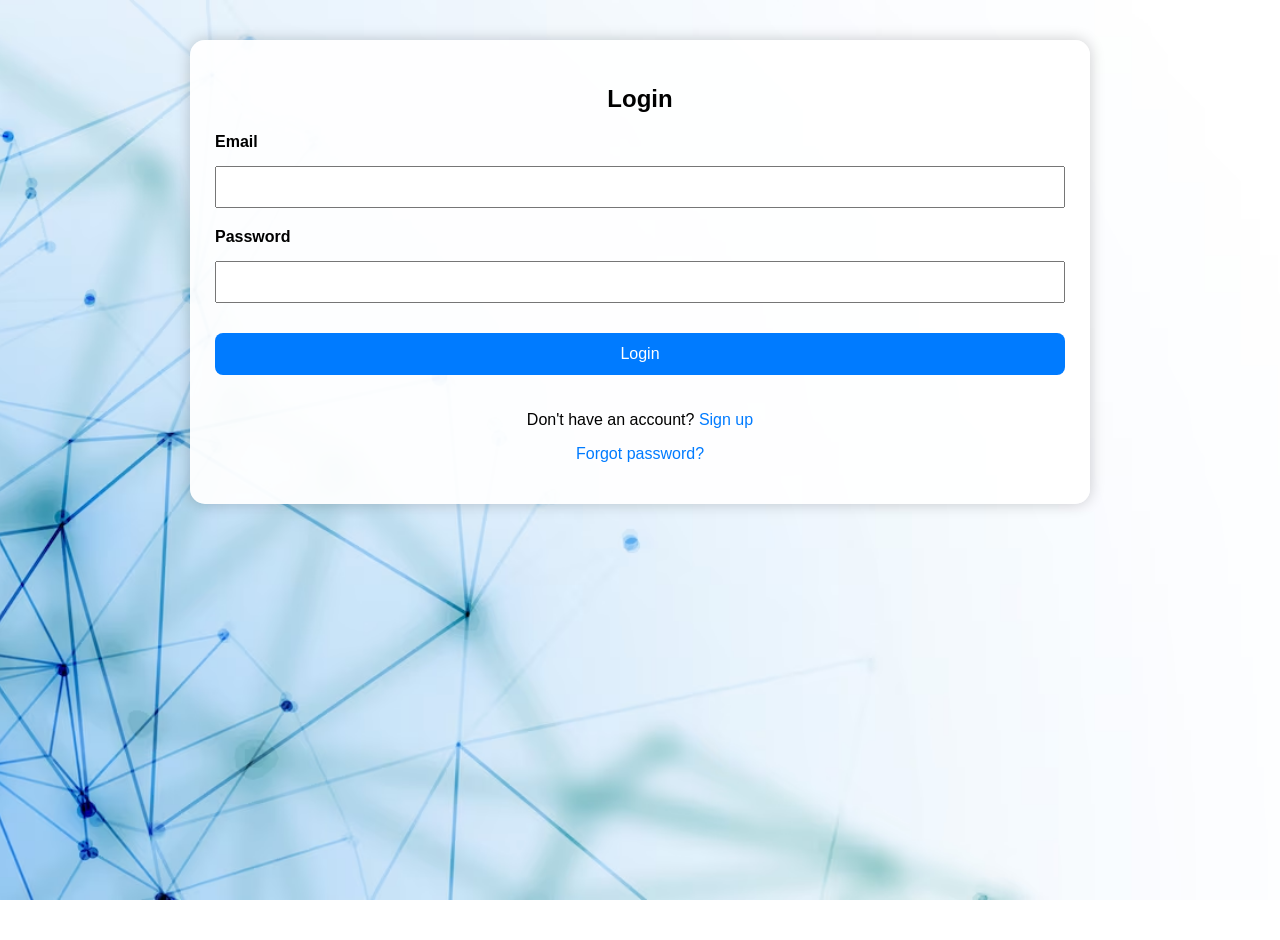
<file: index.html>
<!DOCTYPE html>
<html lang="en">
<head>
  <meta charset="UTF-8" />
  <meta name="viewport" content="width=device-width, initial-scale=1.0"/>
  <title>Login</title>
  <link rel="stylesheet" href="styles.css" />
</head>
<body>

  <div class="login-container">
    <h2>Login</h2>
    <form action="stores.html" method="GET">
      <label for="email">Email</label>
      <input type="email" id="email" name="email" required>

      <label for="password">Password</label>
      <input type="password" id="password" name="password" required>

      <button type="submit">Login</button>
    </form>

    <div class="extra-links">
      <p>Don't have an account? <a href="signup.html">Sign up</a></p>
      <p><a href="#">Forgot password?</a></p>
    </div>
  </div>

</body>
</html>
</file>
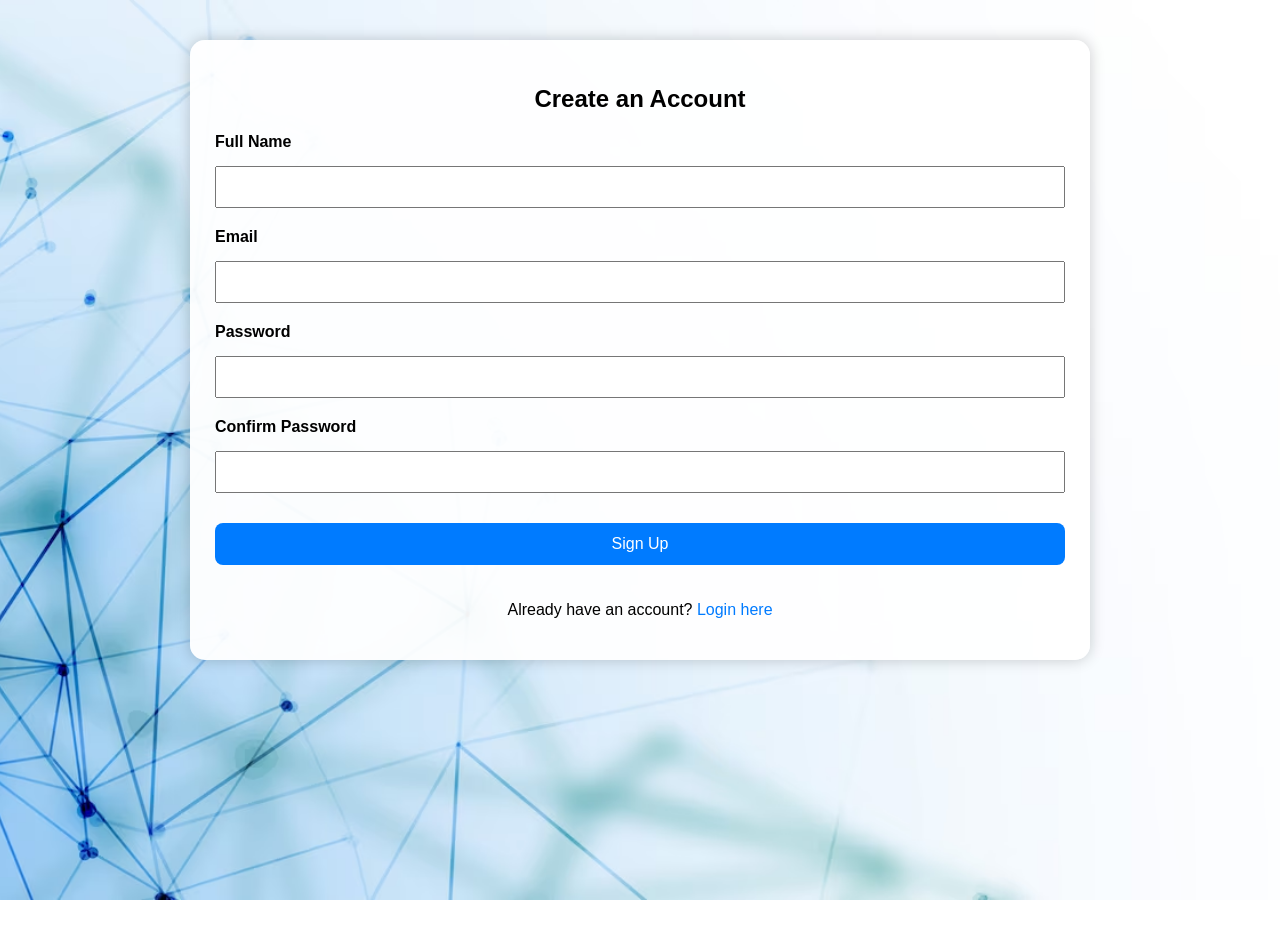
<file: signup.html>
<!DOCTYPE html>
<html lang="en">
<head>
  <meta charset="UTF-8" />
  <meta name="viewport" content="width=device-width, initial-scale=1.0"/>
  <title>Sign Up</title>
  <link rel="stylesheet" href="styles.css" />
</head>
<body>

  <div class="login-container">
    <h2>Create an Account</h2>
    <form action="index.html" method="GET">
      <label for="fullname">Full Name</label>
      <input type="text" id="fullname" name="fullname" required>

      <label for="email">Email</label>
      <input type="email" id="email" name="email" required>

      <label for="password">Password</label>
      <input type="password" id="password" name="password" required>

      <label for="confirm-password">Confirm Password</label>
      <input type="password" id="confirm-password" name="confirm-password" required>

      <button type="submit">Sign Up</button>
    </form>

    <div class="extra-links">
      <p>Already have an account? <a href="index.html">Login here</a></p>
    </div>
  </div>

</body>
</html>
</file>
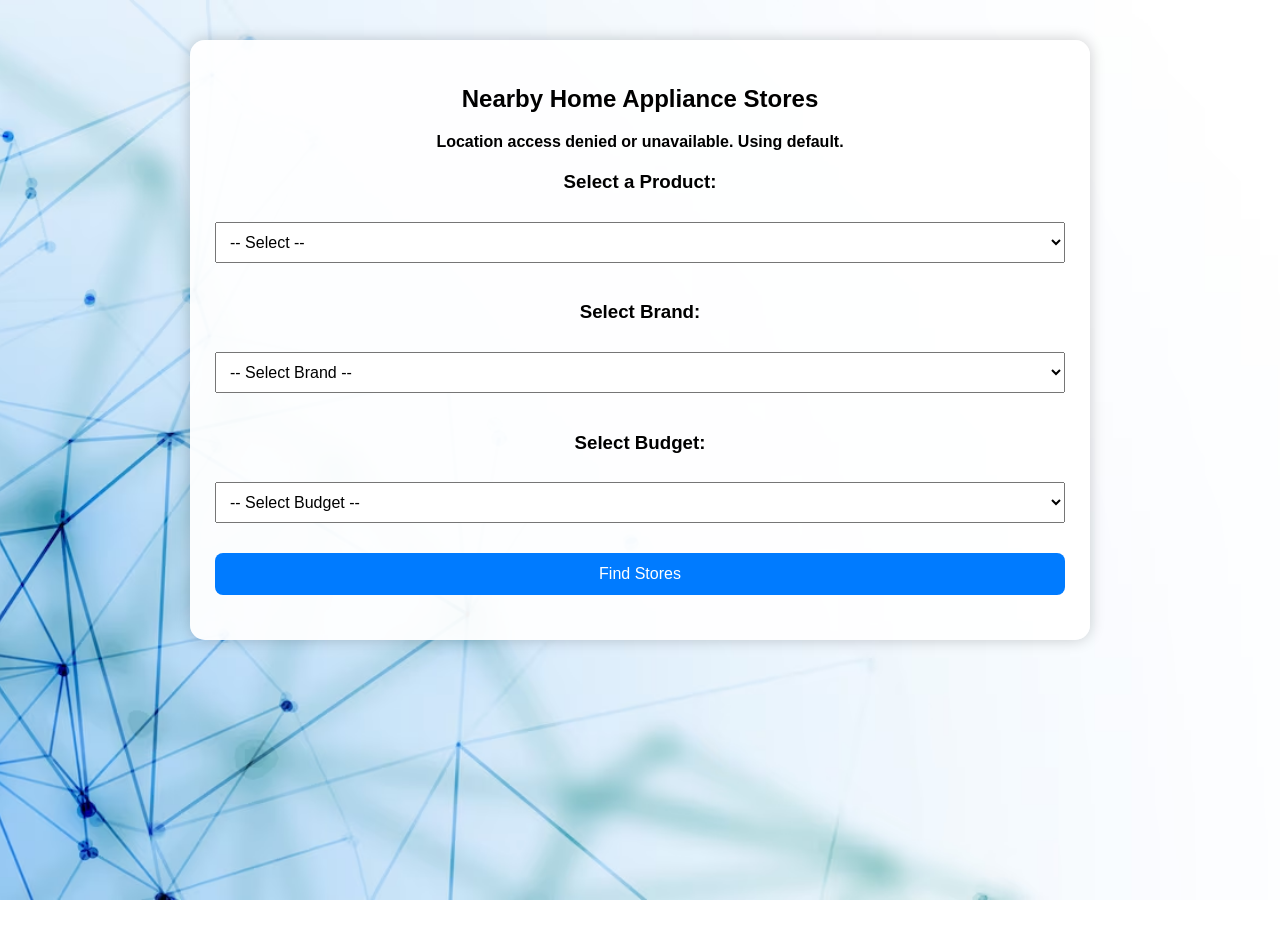
<file: stores.html>
<!DOCTYPE html>
<html lang="en">
<head>
  <meta charset="UTF-8" />
  <title>Nearby Home Appliance Stores</title>
  <meta name="viewport" content="width=device-width, initial-scale=1.0" />
  <link rel="stylesheet" href="styles.css" />
</head>
<body>

  <div class="container">
    <h2>Nearby Home Appliance Stores</h2>
    <div id="location">Detecting location...</div>

    <h3>Select a Product:</h3>
    <select id="productSelect" onchange="updateBrandOptions()"></select>

    <h3>Select Brand:</h3>
    <select id="brandSelect">
      <option disabled selected>-- Select Brand --</option>
    </select>

    <h3>Select Budget:</h3>
    <select id="budgetSelect">
      <option disabled selected>-- Select Budget --</option>
      <option value="10000">Below ₹10,000</option>
      <option value="20000">Below ₹20,000</option>
      <option value="30000">Below ₹30,000</option>
      <option value="50000">Below ₹50,000</option>
      <option value="100000">Below ₹1,00,000</option>
    </select>

    <button onclick="showStores()">Find Stores</button>

    <div id="storeResults"></div>
  </div>

<script>
  // full JavaScript logic from your original file goes here (unchanged)
    const products_pool = [
      { name: "Refrigerator", brand: "Samsung", rating: 4.3, price: 28000 },
      { name: "Refrigerator", brand: "LG", rating: 4.2, price: 26000 },
      { name: "Refrigerator", brand: "Whirlpool", rating: 4.1, price: 24000 },
      { name: "Refrigerator", brand: "Godrej", rating: 3.9, price: 20000 },
      { name: "Refrigerator", brand: "Haier", rating: 4.0, price: 22000 },
      { name: "AC", brand: "LG", rating: 4.3, price: 32000 },
      { name: "AC", brand: "Voltas", rating: 4.1, price: 30000 },
      { name: "AC", brand: "Daikin", rating: 4.4, price: 35000 },
      { name: "AC", brand: "Blue Star", rating: 4.0, price: 28000 },
      { name: "AC", brand: "Carrier", rating: 4.2, price: 29000 },
      { name: "TV", brand: "Sony", rating: 4.5, price: 45000 },
      { name: "TV", brand: "Samsung", rating: 4.4, price: 40000 },
      { name: "TV", brand: "LG", rating: 4.3, price: 38000 },
      { name: "TV", brand: "TCL", rating: 4.0, price: 30000 },
      { name: "TV", brand: "Panasonic", rating: 4.1, price: 31000 },
      { name: "Washing Machine", brand: "Whirlpool", rating: 4.2, price: 22000 },
      { name: "Washing Machine", brand: "IFB", rating: 4.3, price: 24000 },
      { name: "Washing Machine", brand: "LG", rating: 4.4, price: 26000 },
      { name: "Washing Machine", brand: "Bosch", rating: 4.5, price: 28000 },
      { name: "Washing Machine", brand: "Samsung", rating: 4.3, price: 25000 },
      { name: "Microwave", brand: "IFB", rating: 4.1, price: 10000 },
      { name: "Microwave", brand: "LG", rating: 4.3, price: 12000 },
      { name: "Microwave", brand: "Samsung", rating: 4.2, price: 11000 },
      { name: "Microwave", brand: "Morphy Richards", rating: 4.0, price: 9500 },
      { name: "Microwave", brand: "Bajaj", rating: 3.9, price: 8500 },
      { name: "Ceiling Fan", brand: "Orient", rating: 4.3, price: 3000 },
      { name: "Ceiling Fan", brand: "Usha", rating: 4.1, price: 3200 },
      { name: "Ceiling Fan", brand: "Bajaj", rating: 4.0, price: 2900 },
      { name: "Ceiling Fan", brand: "Crompton", rating: 4.2, price: 3300 },
      { name: "Ceiling Fan", brand: "Havells", rating: 4.4, price: 3500 },
      { name: "Geyser", brand: "Bajaj", rating: 4.3, price: 7000 },
      { name: "Geyser", brand: "Crompton", rating: 4.2, price: 7200 },
      { name: "Geyser", brand: "Racold", rating: 4.4, price: 8000 },
      { name: "Geyser", brand: "Havells", rating: 4.1, price: 7500 },
      { name: "Geyser", brand: "V-Guard", rating: 4.0, price: 7800 }
    ];

    const localities = ["Subedari", "Kazipet", "Nakkalagutta", "Balasamudram", "Kakaji Nagar", "Lashkar Singaram", "Kothawada", "Bhavani Nagar", "Shyampet", "KUC Road", "Pochamma Maidan", "Vijaya Theater Road", "Girmajipet", "Ram Nagar", "Hanuman Nagar", "Chintal", "Gopalapuram", "Rangashaipet", "MGM Hospital Road", "Mattewada", "Madikonda", "Reddy Colony", "Kamalapur", "Shambunipet", "Bheemaram"];

    let userLocation = [17.9959, 79.5715];

    window.onload = function () {
      const locationEl = document.getElementById("location");
      if (navigator.geolocation) {
        navigator.geolocation.getCurrentPosition(
          position => {
            userLocation = [position.coords.latitude, position.coords.longitude];
            locationEl.textContent = `Your Location: (${userLocation[0].toFixed(4)}, ${userLocation[1].toFixed(4)})`;
          },
          () => locationEl.textContent = "Location access denied or unavailable. Using default."
        );
      }

      const productSelect = document.getElementById("productSelect");
      const defaultOption = document.createElement("option");
      defaultOption.textContent = "-- Select --";
      defaultOption.disabled = true;
      defaultOption.selected = true;
      productSelect.appendChild(defaultOption);

      const uniqueProducts = [...new Set(products_pool.map(p => p.name))];
      uniqueProducts.forEach(name => {
        const option = document.createElement("option");
        option.value = name;
        option.textContent = name;
        productSelect.appendChild(option);
      });
    };

    function updateBrandOptions() {
      const product = document.getElementById("productSelect").value;
      const brandSelect = document.getElementById("brandSelect");
      brandSelect.innerHTML = `<option disabled selected>-- Select Brand --</option>`;

      const brands = products_pool
        .filter(p => p.name === product)
        .map(p => p.brand);

      [...new Set(brands)].forEach(brand => {
        const option = document.createElement("option");
        option.value = brand;
        option.textContent = brand;
        brandSelect.appendChild(option);
      });
    }

    function calculateDistance(loc1, loc2) {
      const R = 6371;
      const toRad = deg => deg * Math.PI / 180;
      const dLat = toRad(loc2[0] - loc1[0]);
      const dLon = toRad(loc2[1] - loc1[1]);
      const a = Math.sin(dLat / 2) ** 2 + Math.cos(toRad(loc1[0])) * Math.cos(toRad(loc2[0])) * Math.sin(dLon / 2) ** 2;
      return (R * 2 * Math.atan2(Math.sqrt(a), Math.sqrt(1 - a))).toFixed(2);
    }

    function generateStores() {
      const storeList = [];
      for (let i = 0; i < 50; i++) {
        const lat = 17.95 + Math.random() * 0.1;
        const lon = 79.53 + Math.random() * 0.1;
        storeList.push({
          name: `${["Croma", "Vijay Sales", "Reliance Digital", "Happy Home", "Smart Buy", "ElectroMart"][Math.floor(Math.random() * 6)]} - ${localities[Math.floor(Math.random() * localities.length)]}`,
          address: `${localities[Math.floor(Math.random() * localities.length)]}, Warangal`,
          products: products_pool.sort(() => 0.5 - Math.random()).slice(0, 4),
          rating: (3.5 + Math.random() * 1.5).toFixed(1),
          lat: lat,
          lng: lon,
          contact: `+91 9${Math.floor(100000000 + Math.random() * 900000000)}`
        });
      }
      return storeList;
    }

    function showStores() {
      const selectedProduct = document.getElementById("productSelect").value;
      const selectedBrand = document.getElementById("brandSelect").value;
      const selectedBudget = parseInt(document.getElementById("budgetSelect").value);
      const results = document.getElementById("storeResults");
      results.innerHTML = "";

      if (!selectedProduct || !selectedBrand || isNaN(selectedBudget)) {
        results.innerHTML = "<p>Please select product, brand, and budget.</p>";
        return;
      }

      const selectedProductObj = products_pool.find(p =>
        p.name === selectedProduct && p.brand === selectedBrand && p.price <= selectedBudget);

      if (!selectedProductObj) {
        results.innerHTML = `<p>No products match the selected brand and budget.</p>`;
        return;
      }

      const stores = generateStores();
      results.innerHTML = `<h3>Stores Offering "${selectedProductObj.name}" (Brand: ${selectedProductObj.brand})</h3>`;
      let found = false;

      stores.forEach(store => {
        const distance = calculateDistance(userLocation, [store.lat, store.lng]);
        const productMatch = store.products.find(p =>
          p.name === selectedProduct && p.brand === selectedBrand && p.price <= selectedBudget);

        if (productMatch && distance <= 15) {
          found = true;
          const div = document.createElement("div");
          div.className = "store";
          div.innerHTML = `
            <strong>Store Name:</strong> ${store.name}<br>
            <strong>Address:</strong> ${store.address}<br>
            <strong>Rating:</strong> ${store.rating} / 5<br>
            <strong>Distance:</strong> ${distance} km<br>
            <strong>Contact:</strong> ${store.contact}<br>
            <strong>Product Price:</strong> ₹${productMatch.price}<br>
            <strong>Product Rating:</strong> ${productMatch.rating} / 5<br>
            <strong>Available Product:</strong>
            <ul>
              <li><strong>${productMatch.name}</strong> (Brand: ${productMatch.brand})</li>
            </ul>
          `;
          results.appendChild(div);
        }
      });

      if (!found) {
        results.innerHTML += `<p>No stores found offering "${selectedProductObj.name}" (${selectedBrand}) under ₹${selectedBudget} within 15 km.</p>`;
      }

      results.scrollIntoView({ behavior: "smooth" });
    }
</script>

</body>
</html>
</file>
<file: styles.css>
* { box-sizing: border-box; }

html, body {
  margin: 0;
  padding: 0;
  height: 100%;
  font-family: Arial, sans-serif;
  background: url('backgroundac.png') no-repeat center center fixed;
  background-size: cover;
}

/* Shared container style */
.container, .login-container {
  width: 95%;
  max-width: 900px;
  background-color: rgba(255, 255, 255, 0.95);
  padding: 25px;
  border-radius: 15px;
  box-shadow: 0 0 15px rgba(0,0,0,0.2);
  margin: 40px auto;
}

h2, h3 { text-align: center; }

select, button, input[type="text"], input[type="password"], input[type="email"] {
  width: 100%;
  padding: 10px;
  font-size: 16px;
  margin: 10px 0 20px;
}

button {
  background-color: #007BFF;
  color: white;
  border: none;
  border-radius: 8px;
  font-size: 16px;
  cursor: pointer;
  padding: 12px;
}

button:hover {
  background-color: #0056b3;
}

.store {
  background-color: white;
  border: 1px solid #ccc;
  border-left: 5px solid #007BFF;
  padding: 15px;
  margin-top: 20px;
  border-radius: 10px;
}

#location {
  text-align: center;
  margin-bottom: 20px;
  font-weight: bold;
}

label {
  display: block;
  margin-bottom: 5px;
  font-weight: bold;
}

.login-container p {
  text-align: center;
}

.login-container a {
  color: #007BFF;
  text-decoration: none;
}

.login-container a:hover {
  text-decoration: underline;
}
</file>
